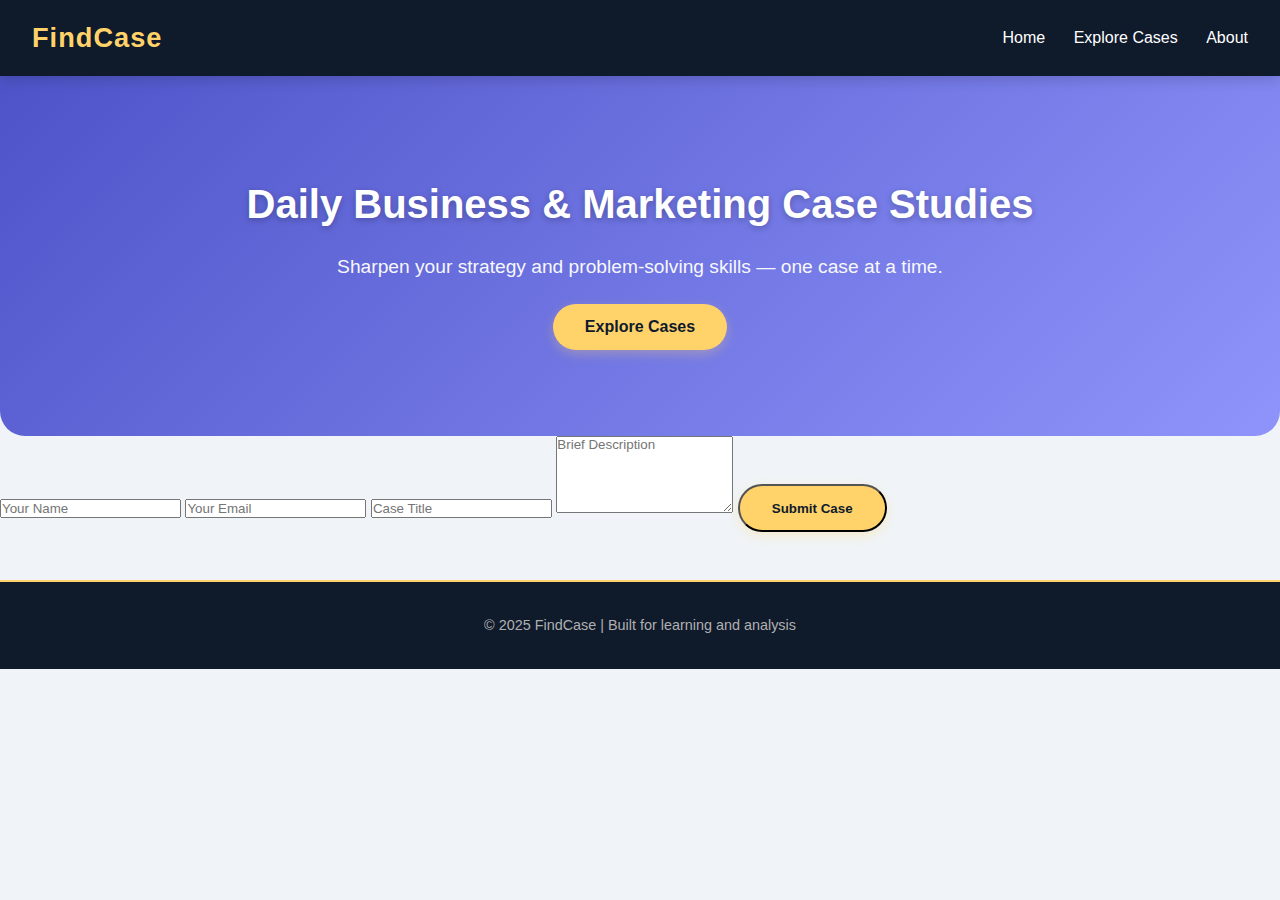
<file: index.html>
<!DOCTYPE html>
<html lang="en">
<head>
  <meta charset="UTF-8">
  <meta name="viewport" content="width=device-width, initial-scale=1.0">
  <title>FindCase | Daily Case Studies</title>
  <link rel="stylesheet" href="styles.css">
</head>
<body>
  <!-- ---------- Header ---------- -->
  <header>
    <h1>FindCase</h1>
    <nav>
      <a href="index.html">Home</a>
      <a href="cases.html">Explore Cases</a>
      <a href="about.html">About</a>
    </nav>
  </header>

  <!-- ---------- Main Content ---------- -->
  <main>
    <!-- ---------- Hero Section ---------- -->
    <section class="hero">
      <h2>Daily Business & Marketing Case Studies</h2>
      <p>Sharpen your strategy and problem-solving skills — one case at a time.</p>
      <a class="btn" href="cases.html">Explore Cases</a>
    </section>

  <form id="submitCaseForm">
  <input type="text" name="name" placeholder="Your Name" required>
  <input type="email" name="email" placeholder="Your Email" required>
  <input type="text" name="title" placeholder="Case Title" required>
  <textarea name="description" placeholder="Brief Description" rows="5" required></textarea>
  <button type="submit" class="btn">Submit Case</button>
</form>
<p id="responseMsg" style="margin-top:1rem;"></p>

<script>
const form = document.getElementById("submitCaseForm");
const responseMsg = document.getElementById("responseMsg");
const SCRIPT_URL = "YOUR_WEB_APP_URL_HERE"; // replace with your Apps Script URL

form.addEventListener("submit", e => {
  e.preventDefault();
  const formData = new FormData(form);

  fetch(SCRIPT_URL, {
    method: "POST",
    body: new URLSearchParams(formData)
  })
  .then(response => response.json())
  .then(data => {
    if(data.result === "success") {
      responseMsg.textContent = "Case submitted successfully!";
      responseMsg.style.color = "green";
      form.reset();
    } else {
      responseMsg.textContent = "Error submitting case: " + data.error;
      responseMsg.style.color = "red";
    }
  })
  .catch(error => {
    responseMsg.textContent = "Error submitting case. Try again.";
    responseMsg.style.color = "red";
    console.error(error);
  });
});
</script>

  <!-- ---------- Footer ---------- -->
  <footer>
    <p>© 2025 FindCase | Built for learning and analysis</p>
  </footer>
</body>
</html>
</file>
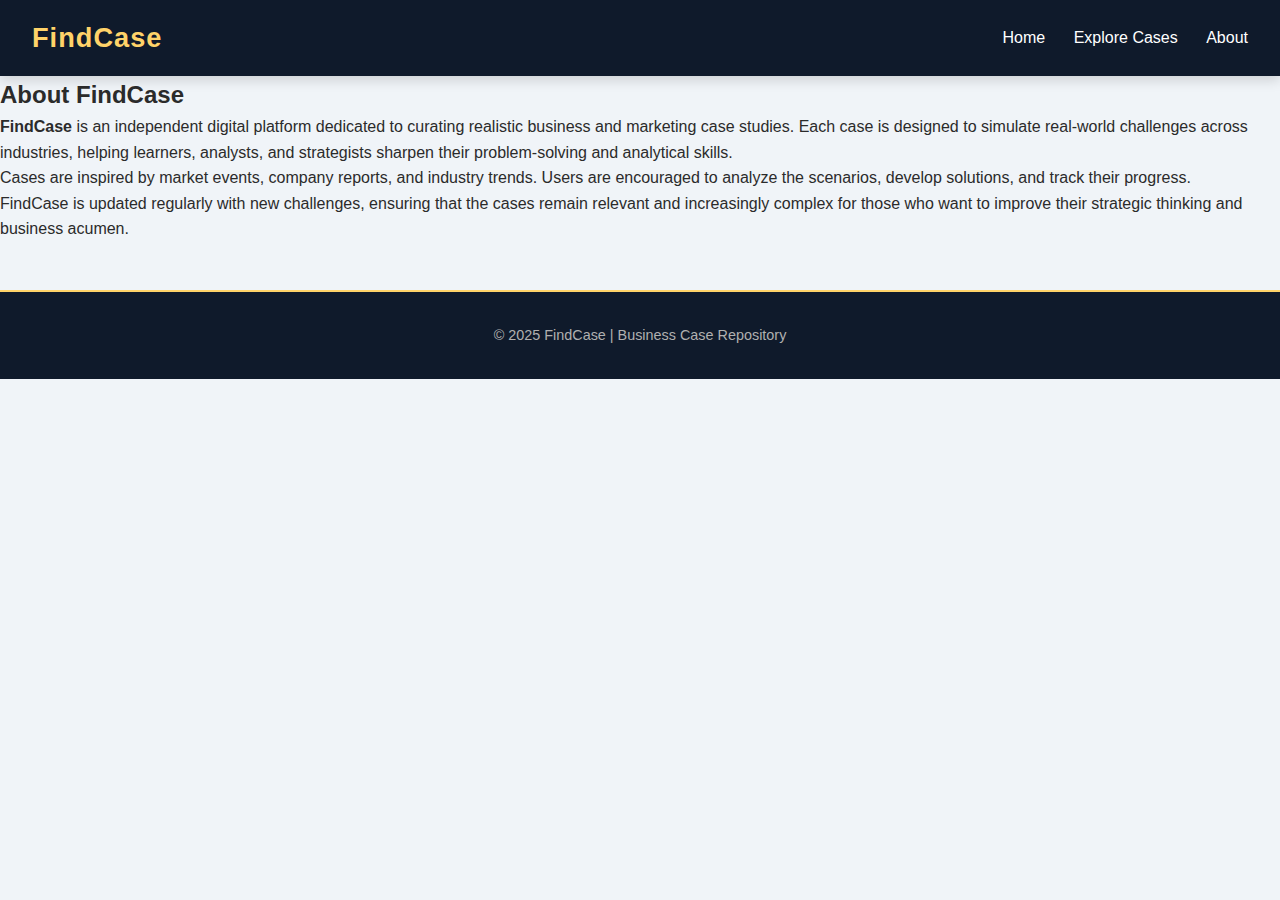
<file: About.html>
<!DOCTYPE html>
<html lang="en">
<head>
  <meta charset="UTF-8">
  <meta name="viewport" content="width=device-width, initial-scale=1.0">
  <title>FindCase | About</title>
  <link rel="stylesheet" href="styles.css">
</head>
<body>
  <header>
    <h1>FindCase</h1>
    <nav>
      <a href="index.html">Home</a>
      <a href="cases.html">Explore Cases</a>
      <a href="about.html">About</a>
    </nav>
  </header>

  <main>
    <section class="about-section">
      <h2>About FindCase</h2>
      <p>
        <strong>FindCase</strong> is an independent digital platform dedicated to curating realistic business and marketing case studies. 
        Each case is designed to simulate real-world challenges across industries, helping learners, analysts, and strategists sharpen their problem-solving and analytical skills.
      </p>
      <p>
        Cases are inspired by market events, company reports, and industry trends. Users are encouraged to analyze the scenarios, develop solutions, and track their progress.
      </p>
      <p>
        FindCase is updated regularly with new challenges, ensuring that the cases remain relevant and increasingly complex for those who want to improve their strategic thinking and business acumen.
      </p>
    </section>
  </main>

  <footer>
    <p>© 2025 FindCase | Business Case Repository</p>
  </footer>
</body>
</html>
</file>
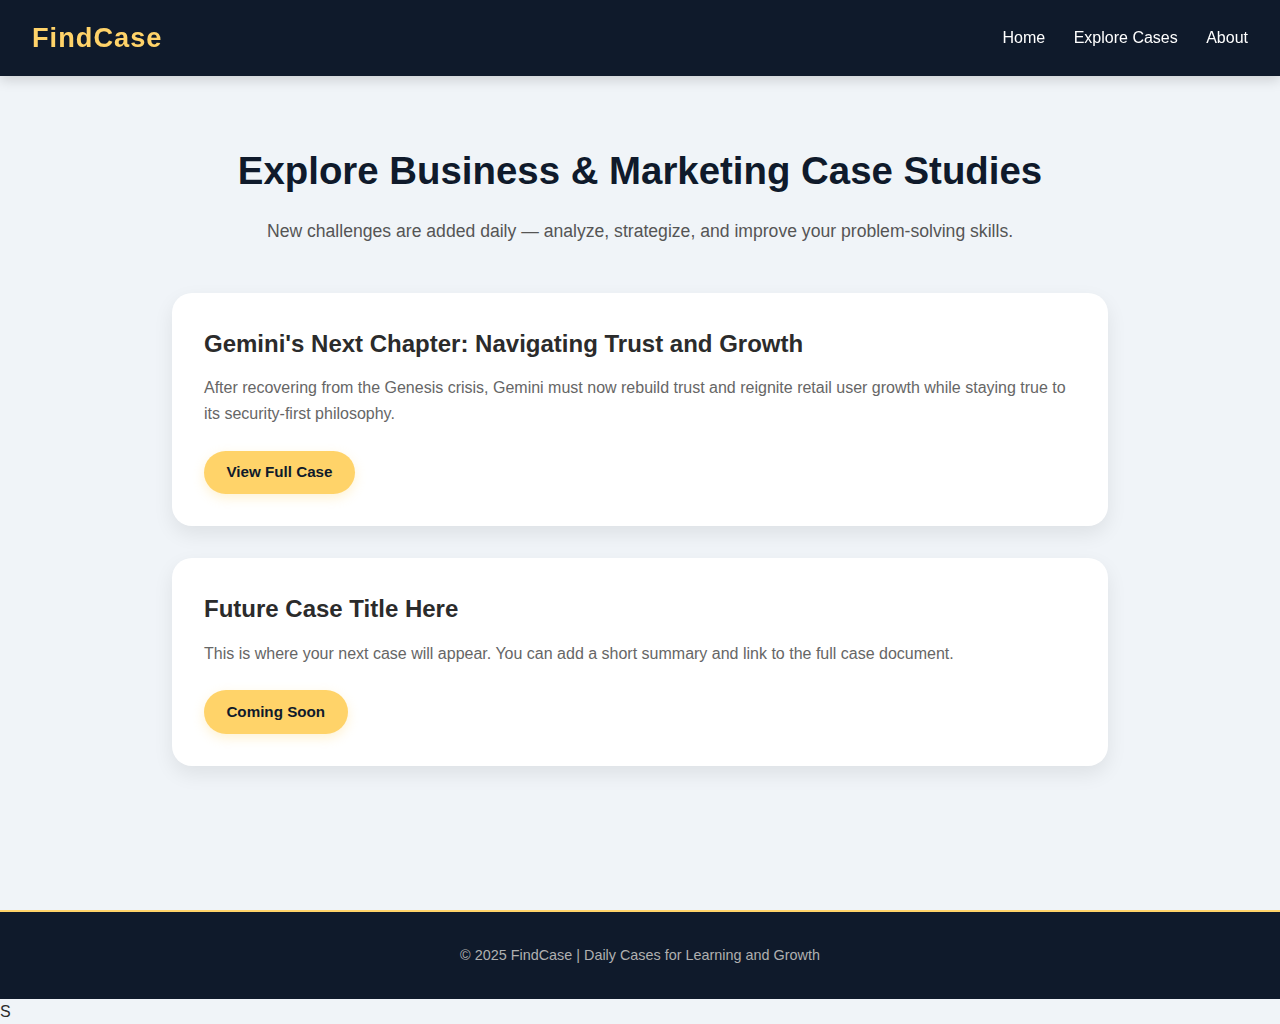
<file: cases.html>
<!DOCTYPE html>
<html lang="en">
<head>
  <meta charset="UTF-8">
  <meta name="viewport" content="width=device-width, initial-scale=1.0">
  <title>FindCase | Case Library</title>
  <link rel="stylesheet" href="styles.css">
</head>
<body>
  <header>
    <h1>FindCase</h1>
    <nav>
      <a href="index.html">Home</a>
      <a href="cases.html">Explore Cases</a>
      <a href="about.html">About</a>
    </nav>
  </header>

  <main>
    <section class="case-list">
      <h2>Explore Business & Marketing Case Studies</h2>
      <p class="intro">New challenges are added daily — analyze, strategize, and improve your problem-solving skills.</p>

      <!-- Example Case 1 -->
      <article class="case-card">
        <h3>Gemini's Next Chapter: Navigating Trust and Growth</h3>
        <p>After recovering from the Genesis crisis, Gemini must now rebuild trust and reignite retail user growth while staying true to its security-first philosophy.</p>
        <a class="btn" href="https://docs.google.com/" target="_blank">View Full Case</a>
      </article>

      <!-- Example Case 2 -->
      <article class="case-card">
        <h3>Future Case Title Here</h3>
        <p>This is where your next case will appear. You can add a short summary and link to the full case document.</p>
        <a class="btn" href="#" target="_blank">Coming Soon</a>
      </article>
    </section>
  </main>

  <footer>
    <p>© 2025 FindCase | Daily Cases for Learning and Growth</p>
  </footer>
</body>
</html>
S
</file>
<file: styles.css>
/* ---------- Global Styles ---------- */
* {
  margin: 0;
  padding: 0;
  box-sizing: border-box;
  font-family: "Poppins", sans-serif;
}

body {
  background-color: #f0f4f8; /* softer, modern background */
  color: #2b2b2b;
  line-height: 1.6;
  scroll-behavior: smooth;
}

/* ---------- Header ---------- */
header {
  background: #0f1a2b; /* deep trendy navy */
  color: #fff;
  padding: 1rem 2rem;
  display: flex;
  justify-content: space-between;
  align-items: center;
  box-shadow: 0 4px 12px rgba(0, 0, 0, 0.15);
  position: sticky;
  top: 0;
  z-index: 1000;
}

header h1 {
  font-size: 1.7rem;
  letter-spacing: 1px;
  color: #ffd369; /* subtle accent */
}

nav a {
  color: #fff;
  margin-left: 1.5rem;
  text-decoration: none;
  font-weight: 500;
  position: relative;
  transition: all 0.3s ease;
}

nav a::after {
  content: "";
  display: block;
  width: 0%;
  height: 2px;
  background: #ffd369;
  transition: width 0.3s;
  position: absolute;
  bottom: -4px;
  left: 0;
}

nav a:hover::after {
  width: 100%;
}

nav a:hover {
  color: #ffd369;
}

/* ---------- Hero Section ---------- */
.hero {
  text-align: center;
  padding: 6rem 2rem;
  background: linear-gradient(135deg, #4e54c8, #8f94fb);
  color: #fff;
  border-radius: 0 0 25px 25px;
  position: relative;
  overflow: hidden;
}

.hero h2 {
  font-size: 2.5rem;
  margin-bottom: 1rem;
  font-weight: 700;
  text-shadow: 0 2px 6px rgba(0,0,0,0.25);
}

.hero p {
  font-size: 1.2rem;
  margin-bottom: 2rem;
  opacity: 0.95;
}

.btn {
  background-color: #ffd369;
  color: #0f1a2b;
  padding: 0.9rem 2rem;
  border-radius: 50px;
  text-decoration: none;
  font-weight: 600;
  transition: all 0.3s ease;
  box-shadow: 0 4px 12px rgba(255, 211, 105, 0.3);
}

.btn:hover {
  background-color: #fff;
  transform: translateY(-3px);
  box-shadow: 0 6px 18px rgba(255, 211, 105, 0.4);
}

/* ---------- Footer ---------- */
footer {
  text-align: center;
  padding: 2rem;
  background: #0f1a2b;
  color: #b0b0b0;
  margin-top: 3rem;
  font-size: 0.9rem;
  border-top: 2px solid #ffd369;
}

/* ---------- Case List Page ---------- */
.case-list {
  padding: 4rem 2rem;
  max-width: 1000px;
  margin: auto;
}

.case-list h2 {
  text-align: center;
  font-size: 2.4rem;
  margin-bottom: 1rem;
  color: #0f1a2b;
}

.case-list .intro {
  text-align: center;
  color: #555;
  margin-bottom: 3rem;
  font-size: 1.1rem;
}

/* ---------- Case Card ---------- */
.case-card {
  background: #fff;
  border-radius: 20px;
  padding: 2rem;
  margin-bottom: 2rem;
  box-shadow: 0 8px 20px rgba(0, 0, 0, 0.08);
  transition: transform 0.3s, box-shadow 0.3s;
}

.case-card:hover {
  transform: translateY(-5px);
  box-shadow: 0 12px 28px rgba(0, 0, 0, 0.12);
}

.case-card h3 {
  color: #2b2b2b;
  margin-bottom: 0.75rem;
  font-size: 1.5rem;
}

.case-card p {
  color: #666;
  margin-bottom: 1.5rem;
  font-size: 1rem;
}

.case-card .btn {
  display: inline-block;
  font-size: 0.95rem;
  padding: 0.6rem 1.4rem;
  border-radius: 40px;
}

/* ---------- Responsive Enhancements ---------- */
@media (max-width: 768px) {
  .hero h2 {
    font-size: 2rem;
  }

  .hero p {
    font-size: 1rem;
  }
/* ---------- Submit Your Case Section ---------- */
.submit-case {
  background: #fff;
  padding: 5rem 2rem;
  text-align: center;
  border-radius: 25px;
  margin: 4rem 2rem;
  box-shadow: 0 8px 20px rgba(0,0,0,0.08);
}

.submit-case h2 {
  font-size: 2rem;
  color: #0f1a2b;
  margin-bottom: 0.5rem;
}

.submit-case p {
  color: #555;
  margin-bottom: 2rem;
  font-size: 1.1rem;
}

.submit-case form {
  max-width: 600px;
  margin: auto;
  display: flex;
  flex-direction: column;
  gap: 1.2rem;
}

.submit-case input,
.submit-case textarea {
  padding: 0.9rem 1rem;
  border-radius: 10px;
  border: 1px solid #ccc;
  font-size: 1rem;
  outline: none;
  transition: all 0.3s ease;
}

.submit-case input:focus,
.submit-case textarea:focus {
  border-color: #4e54c8;
  box-shadow: 0 0 8px rgba(78,84,200,0.3);
}

.submit-case button {
  align-self: center;
  width: fit-content;
  padding: 0.8rem 2rem;
  font-size: 1rem;
  border-radius: 50px;
  background: #ffd369;
  color: #0f1a2b;
  font-weight: 600;
  border: none;
  cursor: pointer;
  transition: all 0.3s ease;
}

.submit-case button:hover {
  background: #fff;
  transform: translateY(-3px);
  box-shadow: 0 6px 18px rgba(255, 211, 105,

  .case-card {
    padding: 1.5rem;
  }
}

/* ---------- Submit Your Case Section ---------- */
.submit-case {
  background: #fff;
  padding: 5rem 2rem;
  text-align: center;
  border-radius: 25px;
  margin: 4rem 2rem;
  box-shadow: 0 8px 20px rgba(0,0,0,0.08);
}

.submit-case h2 {
  font-size: 2rem;
  color: #0f1a2b;
  margin-bottom: 0.5rem;
}

.submit-case p {
  color: #555;
  margin-bottom: 2rem;
  font-size: 1.1rem;
}

.submit-case form {
  max-width: 600px;
  margin: auto;
  display: flex;
  flex-direction: column;
  gap: 1.2rem;
}

.submit-case input,
.submit-case textarea {
  padding: 0.9rem 1rem;
  border-radius: 10px;
  border: 1px solid #ccc;
  font-size: 1rem;
  outline: none;
  transition: all 0.3s ease;
}

.submit-case input:focus,
.submit-case textarea:focus {
  border-color: #4e54c8;
  box-shadow: 0 0 8px rgba(78,84,200,0.3);
}

.submit-case button {
  align-self: center;
  width: fit-content;
  padding: 0.8rem 2rem;
  font-size: 1rem;
  border-radius: 50px;
  background: #ffd369;
  color: #0f1a2b;
  font-weight: 600;
  border: none;
  cursor: pointer;
  transition: all 0.3s ease;
}

.submit-case button:hover {
  background: #fff;
  transform: translateY(-3px);
  box-shadow: 0 6px 18px rgba(255, 211, 105, 0.4);
}

.response-msg {
  margin-top: 1rem;
  font-weight: 600;
  font-size: 1rem;
}

.response-msg.success {
  color: green;
}

.response-msg.error {
  color: red;
}

/* Responsive */
@media (max-width: 768px) {
  .submit-case {
    padding: 3rem 1rem;
    margin: 2rem 1rem;
  }
}
/* Back to Home Button */
.back-home {
  margin: 20px 0;
  text-align: left; /* aligns button to left, change to center if needed */
}

.back-home .btn-home {
  display: inline-block;
  padding: 10px 18px;
  background-color: #007bff;
  color: #fff;
  text-decoration: none;
  font-weight: 500;
  border-radius: 6px;
  transition: background-color 0.3s ease;
  font-family: "Poppins", sans-serif; /* matches your site font */
}

.back-home .btn-home:hover {
  background-color: #0056b3;
}
</file>
